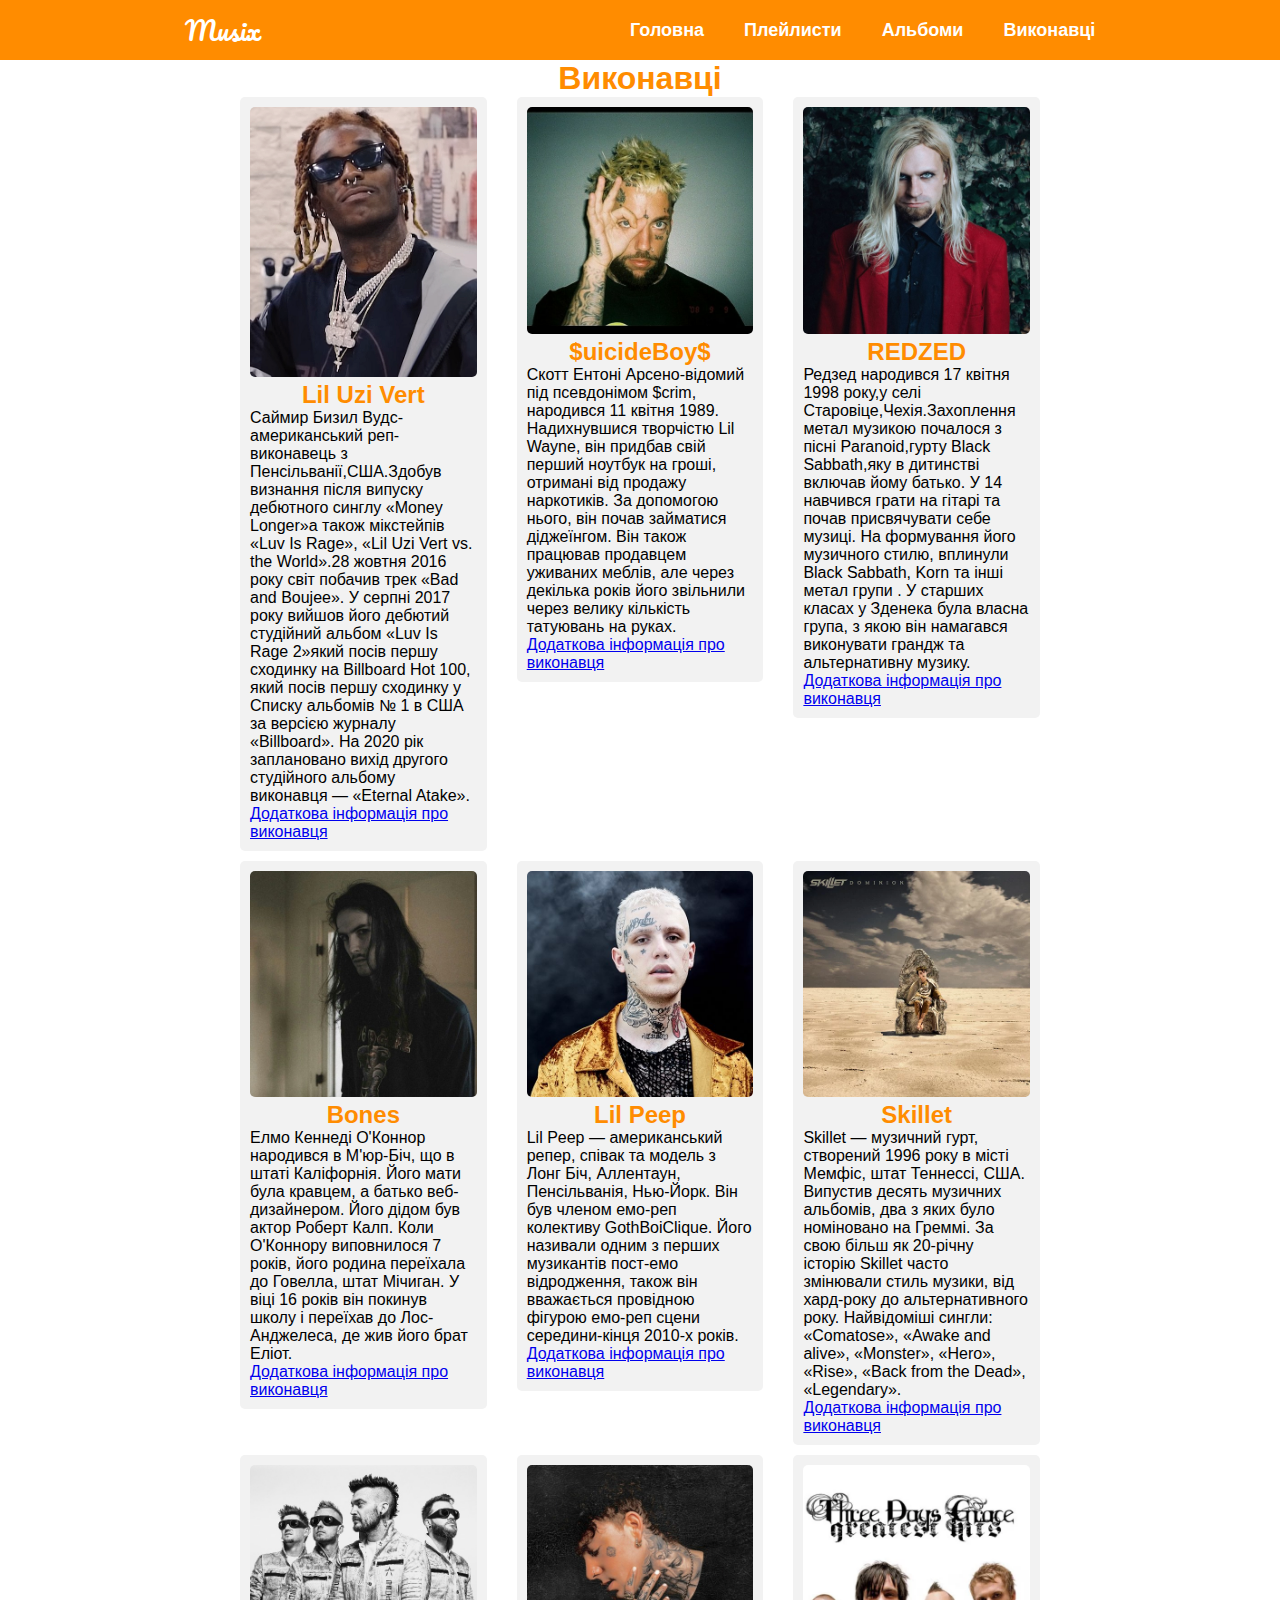
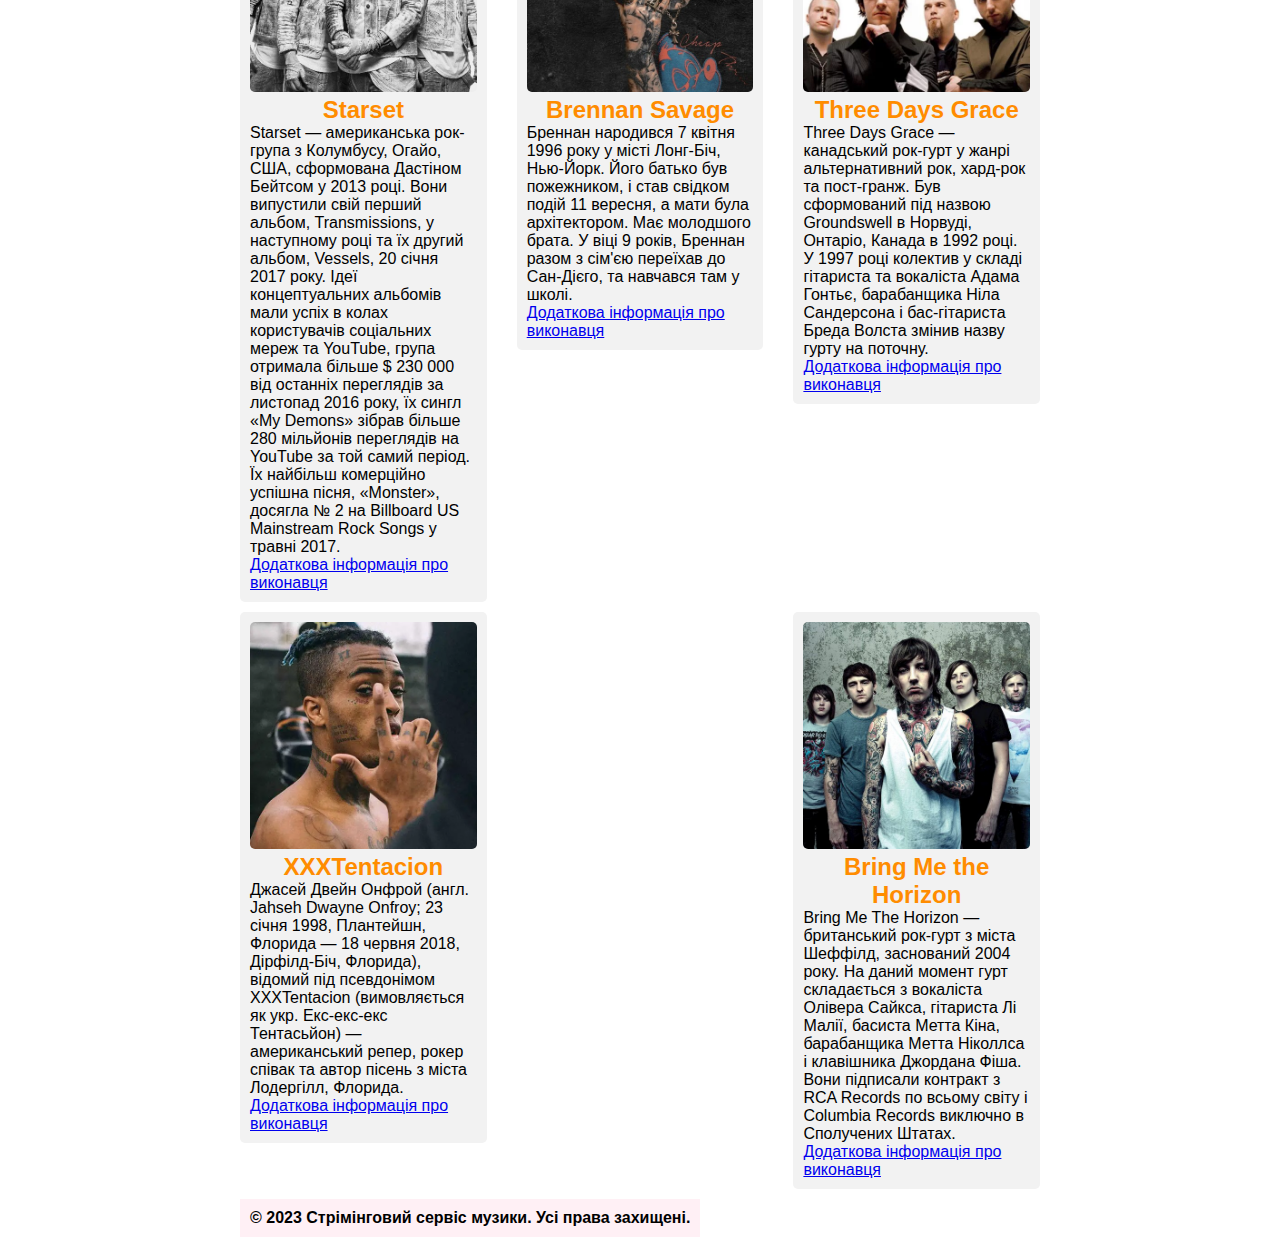
<file: singers.html>
<!DOCTYPE html>
<html lang="en">
<head>
    <meta charset="UTF-8">
    <meta name="viewport" content="width=device-width, initial-scale=1.0">
    <title>Виконавці</title>
    
    <link rel="stylesheet" href="css/singers.css">
    <link rel="shortcut icon" href="/images/favicon.ico" type="image/x-icon">
</head>
<body>
<nav>
    <div class="logo">
        <a href="index.html">Musix</a>
    </div>
    <ul>
        <li><a href="index.html">Головна</a></li>
        <li><a href="playlists.html">Плейлисти</a></li>
        <li><a href="Albums.html">Альбоми</a></li>
        <li><a href="singers.html">Виконавці</a></li>
    </ul>
</nav>
    <header>
        <h1>Виконавці</h1>
    </header>

    <main>
        <div id="artists">
            <div class="artist">
                <img src="images/Lil_Uzi_Vert_(2018).png" alt="Lil Uzi Vert">
                <div class="artist-info">
                    <h2>Lil Uzi Vert</h2>
                    <p>Саймир Бизил Вудс-американський реп-виконавець з Пенсільванії,США.Здобув визнання після випуску дебютного синглу «Money Longer»а також мікстейпів «Luv Is Rage», «Lil Uzi Vert vs. the World».28 жовтня 2016 року світ побачив трек «Bad and Boujee». У серпні 2017 року вийшов його дебютий студійний альбом «Luv Is Rage 2»який посів першу сходинку на Billboard Hot 100, який посів першу сходинку у Списку альбомів № 1 в США за версією журналу «Billboard». На 2020 рік заплановано вихід другого студійного альбому виконавця — «Eternal Atake». </p>
                    <a href="https://uk.wikipedia.org/wiki/Lil_Uzi_Vert">Додаткова інформація про виконавця</a>
                </div>
            </div>
            <div class="artist">
                <img src="images/artworks-nsrkzDdZ9un6Gkmy-H2OpCA-t500x500.jpg" alt="$uicideBoy$">
                <div class="artist-info">
                    <h2>$uicideBoy$</h2>
                    <p>Скотт Ентоні Арсено-відомий під псевдонімом $crim, народився 11 квітня 1989. Надихнувшися творчістю Lil Wayne, він придбав свій перший ноутбук на гроші, отримані від продажу наркотиків. За допомогою нього, він почав займатися діджеїнгом. Він також працював продавцем уживаних меблів, але через декілька років його звільнили через велику кількість татуювань на руках.</p>
                    <a href="https://uk.wikipedia.org/wiki/Suicideboys">Додаткова інформація про виконавця</a>
                </div>
            </div>
        
            <div class="artist">
                <img src="images/avatars-Pd0UvCCOYmmzXusz-yinGQw-t500x500.jpg" alt="REDZED">
                <div class="artist-info">
                    <h2>REDZED</h2>
                    <p>Редзед народився 17 квітня 1998 року,у селі Старовіце,Чехія.Захоплення метал музикою почалося з пісні Paranoid,гурту Black Sabbath,яку в дитинстві включав йому батько. У 14 навчився грати на гітарі та почав присвячувати себе музиці. На формування його музичного стилю, вплинули Black Sabbath, Korn та інші метал групи . У старших класах у Зденека була власна група, з якою він намагався виконувати грандж та альтернативну музику.</p>
                    <a href="https://uk.wikipedia.org/wiki/REDZED">Додаткова інформація про виконавця</a>
            </div></div>
                
                    <div class="artist">
                        <img src="images/artworks-000541634469-rxdxhj-t500x500.jpg" alt="Bones">
                        <div class="artist-info">
                            <h2>Bones</h2>
                            <p>Елмо Кеннеді О'Коннор народився в М'юр-Біч, що в штаті Каліфорнія. Його мати була кравцем, а батько веб-дизайнером. Його дідом був актор Роберт Калп. Коли О'Коннору виповнилося 7 років, його родина переїхала до Говелла, штат Мічиган. У віці 16 років він покинув школу і переїхав до Лос-Анджелеса, де жив його брат Еліот. </p>
                            <a href="https://uk.wikipedia.org/wiki/Bones_(%D1%80%D0%B5%D0%BF%D0%B5%D1%80)">Додаткова інформація про виконавця</a>
                        </div></div>
        
               <div class="artist">
                    <img src="images/500x500.jpg" alt="Lil Peep">
                        <div class="artist-info">
                             <h2>Lil Peep</h2>
                             <p>Lil Peep — американський репер, співак та модель з Лонг Біч, Аллентаун, Пенсільванія, Нью-Йорк. Він був членом емо-реп колективу GothBoiClique. Його називали одним з перших музикантів пост-емо відродження, також він вважається провідною фігурою емо-реп сцени середини-кінця 2010-х років. </p>
                             <a href="https://uk.wikipedia.org/wiki/Lil_Peep">Додаткова інформація про виконавця</a>
                        </div></div>
        
                <div class="artist">
                   <img src="images/de659c0c02a71060ec477219f003f406.webp" alt="Skillet">
                       <div class="artist-info">
                           <h2>Skillet</h2>
                           <p>Skillet — музичний гурт, створений 1996 року в місті Мемфіс, штат Теннессі, США. Випустив десять музичних альбомів, два з яких було номіновано на Греммі. За свою більш як 20-річну історію Skillet часто змінювали стиль музики, від хард-року до альтернативного року. Найвідоміші сингли: «Comatose», «Awake and alive», «Monster», «Hero», «Rise», «Back from the Dead», «Legendary».</p>
                           <a href="https://uk.wikipedia.org/wiki/Skillet">Додаткова інформація про виконавця</a>
                           </div></div>
                    
                        <div class="artist">
                            <img src="images/_500W_500H.jpg" alt="Starset">
                            <div class="artist-info">
                                <h2>Starset</h2>
                                <p>Starset — американська  рок-група з Колумбусу, Огайо, США, сформована Дастіном Бейтсом у 2013 році. Вони випустили свій перший альбом, Transmissions, у наступному році та їх другий альбом, Vessels, 20 січня 2017 року. Ідеї концептуальних альбомів мали успіх в колах користувачів соціальних мереж та YouTube, група отримала більше $ 230 000 від останніх переглядів за листопад 2016 року, їх сингл «My Demons»  зібрав більше 280 мільйонів переглядів на YouTube за той самий період. Їх найбільш комерційно успішна пісня, «Monster», досягла № 2 на  Billboard US Mainstream Rock Songs у травні 2017.</p>
                                <a href="https://uk.wikipedia.org/wiki/Starset">Додаткова інформація про виконавця</a>
                            </div></div>
                            
                                <div class="artist">
                                    <img src="images/artworks-r4FQ592pq3nIa7Qm-1m0vug-t500x500.jpg" alt="Brennan Savage">
                                    <div class="artist-info">
                                        <h2>Brennan Savage</h2>
                                        <p>Бреннан народився 7 квітня 1996 року у місті Лонг-Біч, Нью-Йорк. Його батько був пожежником, і став свідком подій 11 вересня, а мати була архітектором. Має молодшого брата. У віці 9 років, Бреннан разом з сім'єю переїхав до Сан-Дієго, та навчався там у школі.</p>
                                        <a href="https://uk.wikipedia.org/wiki/%D0%91%D1%80%D0%B5%D0%BD%D0%BD%D0%B0%D0%BD_%D0%A1%D0%B5%D0%B2%D0%B5%D0%B4%D0%B6">Додаткова інформація про виконавця</a>
                                    </div></div>
                                   
                                        <div class="artist">
                                            <img src="images/12.webp" alt="Three Days Grace">
                                            <div class="artist-info">
                                                <h2>Three Days Grace</h2>
                                                <p>Three Days Grace — канадський рок-гурт у жанрі альтернативний рок, хард-рок та пост-гранж. Був сформований під назвою Groundswell в Норвуді, Онтаріо, Канада в 1992 році. У 1997 році колектив у складі гітариста та вокаліста Адама Гонтьє, барабанщика Ніла Сандерсона і бас-гітариста Бреда Волста змінив назву гурту на поточну.</p>
                                                <a href="https://uk.wikipedia.org/wiki/Three_Days_Grace#:~:text=Three%20Days%20Grace%20%E2%80%94%20%D0%BA%D0%B0%D0%BD%D0%B0%D0%B4%D1%81%D1%8C%D0%BA%D0%B8%D0%B9%20%D1%80%D0%BE%D0%BA,%D0%9E%D0%BD%D1%82%D0%B0%D1%80%D1%96%D0%BE%2C%20%D0%9A%D0%B0%D0%BD%D0%B0%D0%B4%D0%B0%20%D0%B2%201992%20%D1%80%D0%BE%D1%86%D1%96.">Додаткова інформація про виконавця</a>
                                            </div></div>
                                            
                                                <div class="artist">
                                                    <img src="images/13.webp" alt="XXXTentacion">
                                                    <div class="artist-info">
                                                        <h2>XXXTentacion</h2>
                                                        <p>Джасей Двейн Онфрой (англ. Jahseh Dwayne Onfroy; 23 січня 1998, Плантейшн, Флорида — 18 червня 2018, Дірфілд-Біч, Флорида), відомий під псевдонімом XXXTentacion (вимовляється як укр. Екс-екс-екс Тентасьйон) — американський репер, рокер співак та автор пісень з міста Лодергілл, Флорида.</p>
                                                        <a href="https://uk.wikipedia.org/wiki/XXXTentacion">Додаткова інформація про виконавця</a>
                                                    </div></div>
                                                    
                                                        <div class="artist">
                                                            <img src="images/14.jpg" alt="Bring Me the Horizon">
                                                            <div class="artist-info">
                                                                <h2>Bring Me the Horizon</h2>
                                                                <p>Bring Me The Horizon — британський рок-гурт з міста Шеффілд, заснований 2004 року. На даний момент гурт складається з вокаліста Олівера Сайкса, гітариста Лі Малії, басиста Метта Кіна, барабанщика Метта Ніколлса і клавішника Джордана Фіша. Вони підписали контракт з RCA Records по всьому світу і Columbia Records виключно в Сполучених Штатах.</p>
                                                                <a href="https://uk.wikipedia.org/wiki/Bring_Me_the_Horizon">Додаткова інформація про виконавця</a>
                                                            </div></div>
<footer id="footer">
        <p>© 2023 Стрімінговий сервіс музики. Усі права захищені.</p>
    </footer>
    <script src="javas/javascrpt.js"></script>
</body>
</html>
</file>
<file: css/singers.css>
/* style.css */
@import url('https://fonts.googleapis.com/css2?family=Alegreya:wght@700&display=swap');
@import url('https://fonts.googleapis.com/css2?family=Pacifico&display=swap');
@import url('https://fonts.googleapis.com/css2?family=Oswald:wght@300;400;500;600;700&display=swap');
* {
  margin: 0;
  padding: 0;
  box-sizing: border-box;
  font-family: "Poppins", sans-serif;
}
/* Заголовок */
h1,h2,h3,h4,h5,h6 {
  text-align: center;
  color: darkorange;
  z-index: 2;

 
}
body{
  font-family: 'Oswald', sans-serif;
}

#footer {

  text-align: center;
  padding: 10px;
  background-color: lavenderblush;
  color: black;
  z-index: 3;
  font-weight: 800;
}

/* Навігація */
nav {
  display: flex;
  align-items: center;
  justify-content: space-around;
  height: 60px;
  background-color: darkorange;
  font-weight: 400;
}






nav .logo a {
  font-size: 26px;
  color: white;
  font-weight: 400;
  text-decoration: none;
  font-family: 'Pacifico', cursive;
}
nav .logo a:hover {
  color: black;
  transition: 1s;
}
nav ul {
  list-style-type: none;
  display: flex;
  align-items: center;
  justify-content: center;
  gap: 2.5rem;
}

nav ul li {
  list-style: none;
}

nav ul li a {
  color: white;
  text-decoration: none;
  font-size: 18px;
  font-weight: 700;
}

nav ul li a:hover {
  color: black;
  transition: 1s;
}
#artists {
  display: flex;
  flex-wrap: wrap; /* Разрешаем перенос элементов на новую строку */
  justify-content: space-between; /* Равномерно распределяем элементы по ширине контейнера */
  align-items: flex-start; /* Выравниваем элементы по верхнему краю контейнера */
  gap: 10px; /* Расстояние между элементами */
  max-width: 800px; /* Максимальная ширина контейнера с исполнителями */
  margin: 0 auto; /* Центрируем контейнер на странице */
}

.artist {
  flex: 0 0 calc(33.33% - 20px); /* Максимальная ширина элемента - 33.33% минус промежутки */
  padding: 10px; /* Отступы вокруг элемента */
  background-color: #f2f2f2; /* Цвет фона для стилизации */
  border-radius: 5px; /* Закругляем углы элемента */
}

.artist img {
  max-width: 100%; /* Максимальная ширина изображения внутри блока .artist */
  border-radius: 5px; /* Закругляем углы изображения */
}



  /* Анімація з'явлення блоку виконавця */
  .artist {
    animation: fade-in 0.5s ease-in-out;
  }
  
  @keyframes fade-in {
    0% {
      opacity: 0;
      transform: translateY(20px);
    }
    100% {
      opacity: 1;
      transform: translateY(0);
    }
  }
</file>
